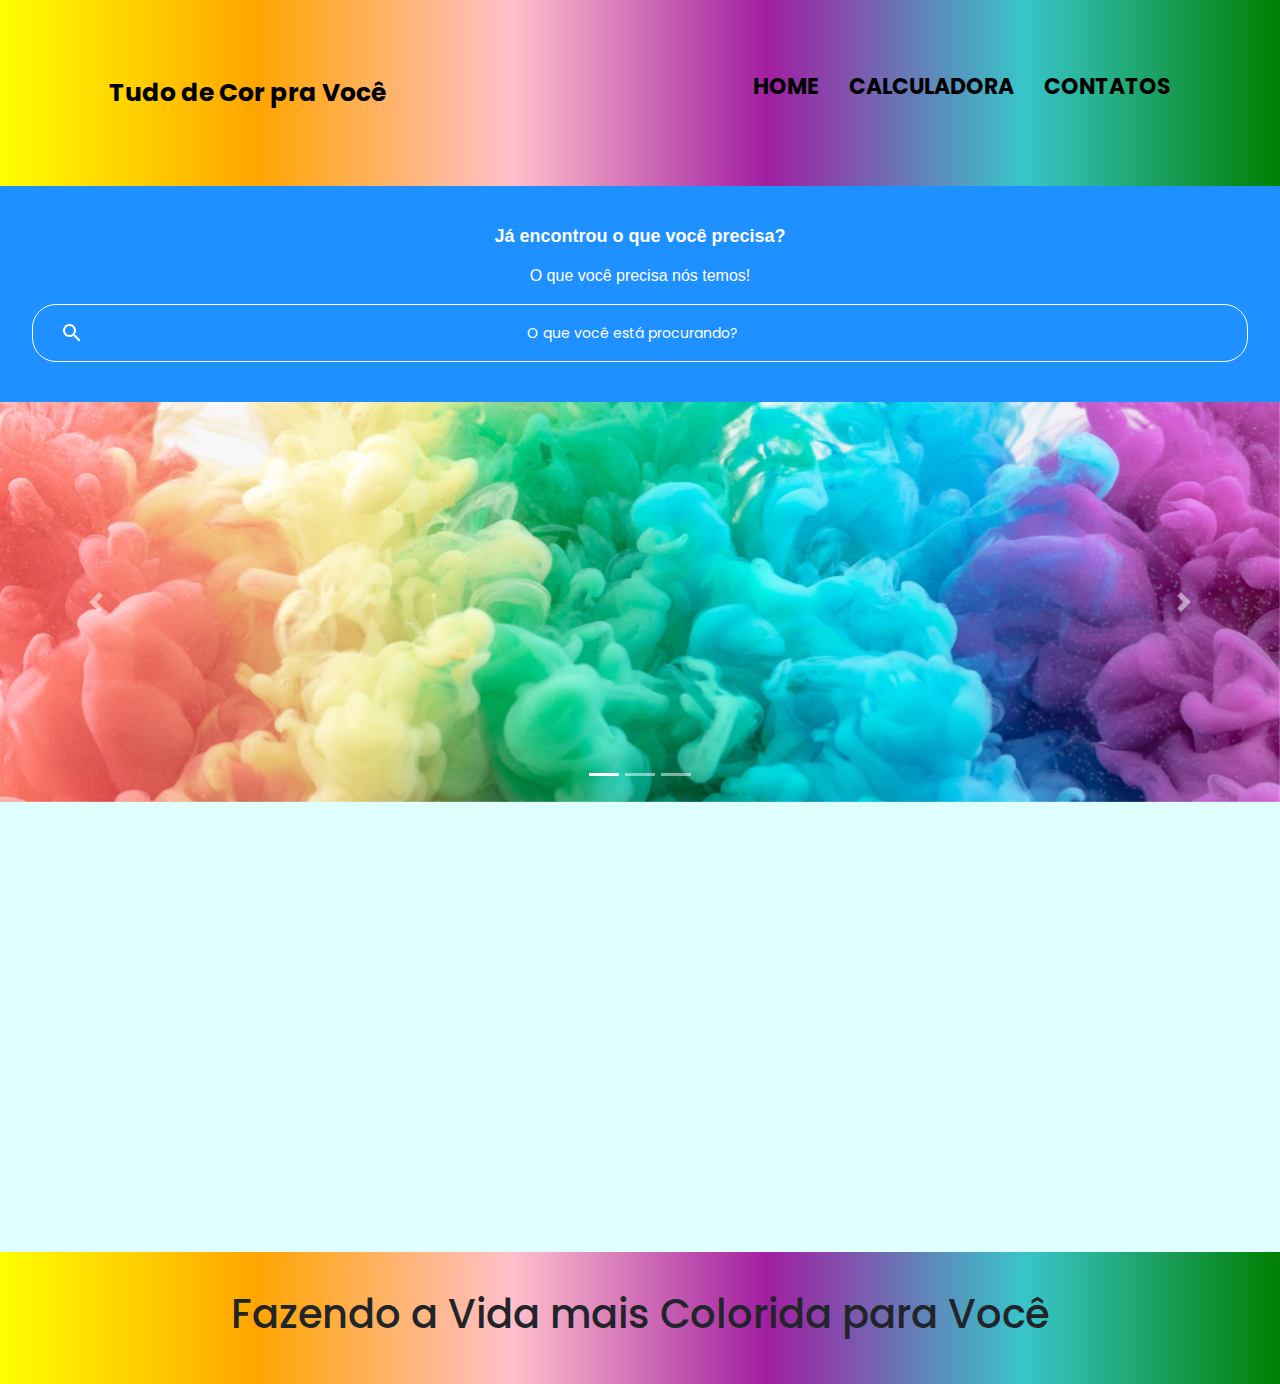
<file: index.html>
<!DOCTYPE html>
<html lang="pt-BR">
<head>
    <meta charset="UTF-8">
    <meta http-equiv="X-UA-Compatible" content="IE=edge">
    <meta name="viewport" content="width=device-width, initial-scale=1.0">
    <title>Tudo de Cor pra Você</title>

    <link rel="stylesheet" href="reset.css">
    <link href="https://fonts.googleapis.com/css2?family=Poppins:wght@300;400;500;700&display=swap" rel="stylesheet">
    <link rel="stylesheet" href="https://cdn.jsdelivr.net/npm/bootstrap@4.6.1/dist/css/bootstrap.min.css">
    <script src="https://cdn.jsdelivr.net/npm/jquery@3.6.0/dist/jquery.slim.min.js"></script>
  <script src="https://cdn.jsdelivr.net/npm/popper.js@1.16.1/dist/umd/popper.min.js"></script>
  <script src="https://cdn.jsdelivr.net/npm/bootstrap@4.6.1/dist/js/bootstrap.bundle.min.js"></script>
    <link rel="stylesheet" href="style.css">
  
</head>
<body>
    <header class="caixa">
        <nav>
            <h1 class="titulo-principal">Tudo de Cor pra Você</h1>
            <ul>
                <li><a href="index.html">HOME</a></li>
                <li><a href="calculadora.html">CALCULADORA</a></li>
                <li><a href="contatos.html">CONTATOS</a></li>
            </ul>
        </nav>
    </header>

        <section class="banner">
            <h2 class="banner__titulo">Já encontrou o que você precisa?</h2>
            <p class="banner__texto">O que você precisa nós temos!</p>
            <input type="search" class="banner__pesquisa" placeholder="O que você está procurando?">
        </section>

        <section>
            <div id="demo" class="carousel slide" data-ride="carousel">
                <ul class="carousel-indicators">
                <li data-target="#demo" data-slide-to="0" class="active"></li>
                <li data-target="#demo" data-slide-to="1"></li>
                <li data-target="#demo" data-slide-to="2"></li>
                </ul>
                <div class="carousel-inner">
                <div class="carousel-item active">
                    <img src="img/cor5.jpg" alt="Los Angeles" width="1100" height="500">
                    <div class="carousel-caption">
                    
                    </div>   
                </div>
                <div class="carousel-item">
                    <img src="img/cor7.jpg" alt="Chicago" width="1100" height="500">
                    <div class="carousel-caption">
                    
                    </div>   
                </div>
                <div class="carousel-item">
                    <img src="img/cor3.jpg" alt="New York" width="1100" height="500">
                    <div class="carousel-caption">
                    
                    </div>   
                </div>
                </div>
                <a class="carousel-control-prev" href="#demo" data-slide="prev">
                <span class="carousel-control-prev-icon"></span>
                </a>
                <a class="carousel-control-next" href="#demo" data-slide="next">
                <span class="carousel-control-next-icon"></span>
                </a>
            </div>
            
        </section>
            <div class="video">
                <iframe width="80%" height="315" src="https://www.youtube.com/embed/4TF7XBxymig" title="YouTube video player" frameborder="0" allow="accelerometer; autoplay; clipboard-write; encrypted-media; gyroscope; picture-in-picture" allowfullscreen></iframe>
            </div>

        <footer>
            <h1>Fazendo a Vida mais Colorida para Você</h1>
        </footer>
</body>
</html>
</file>
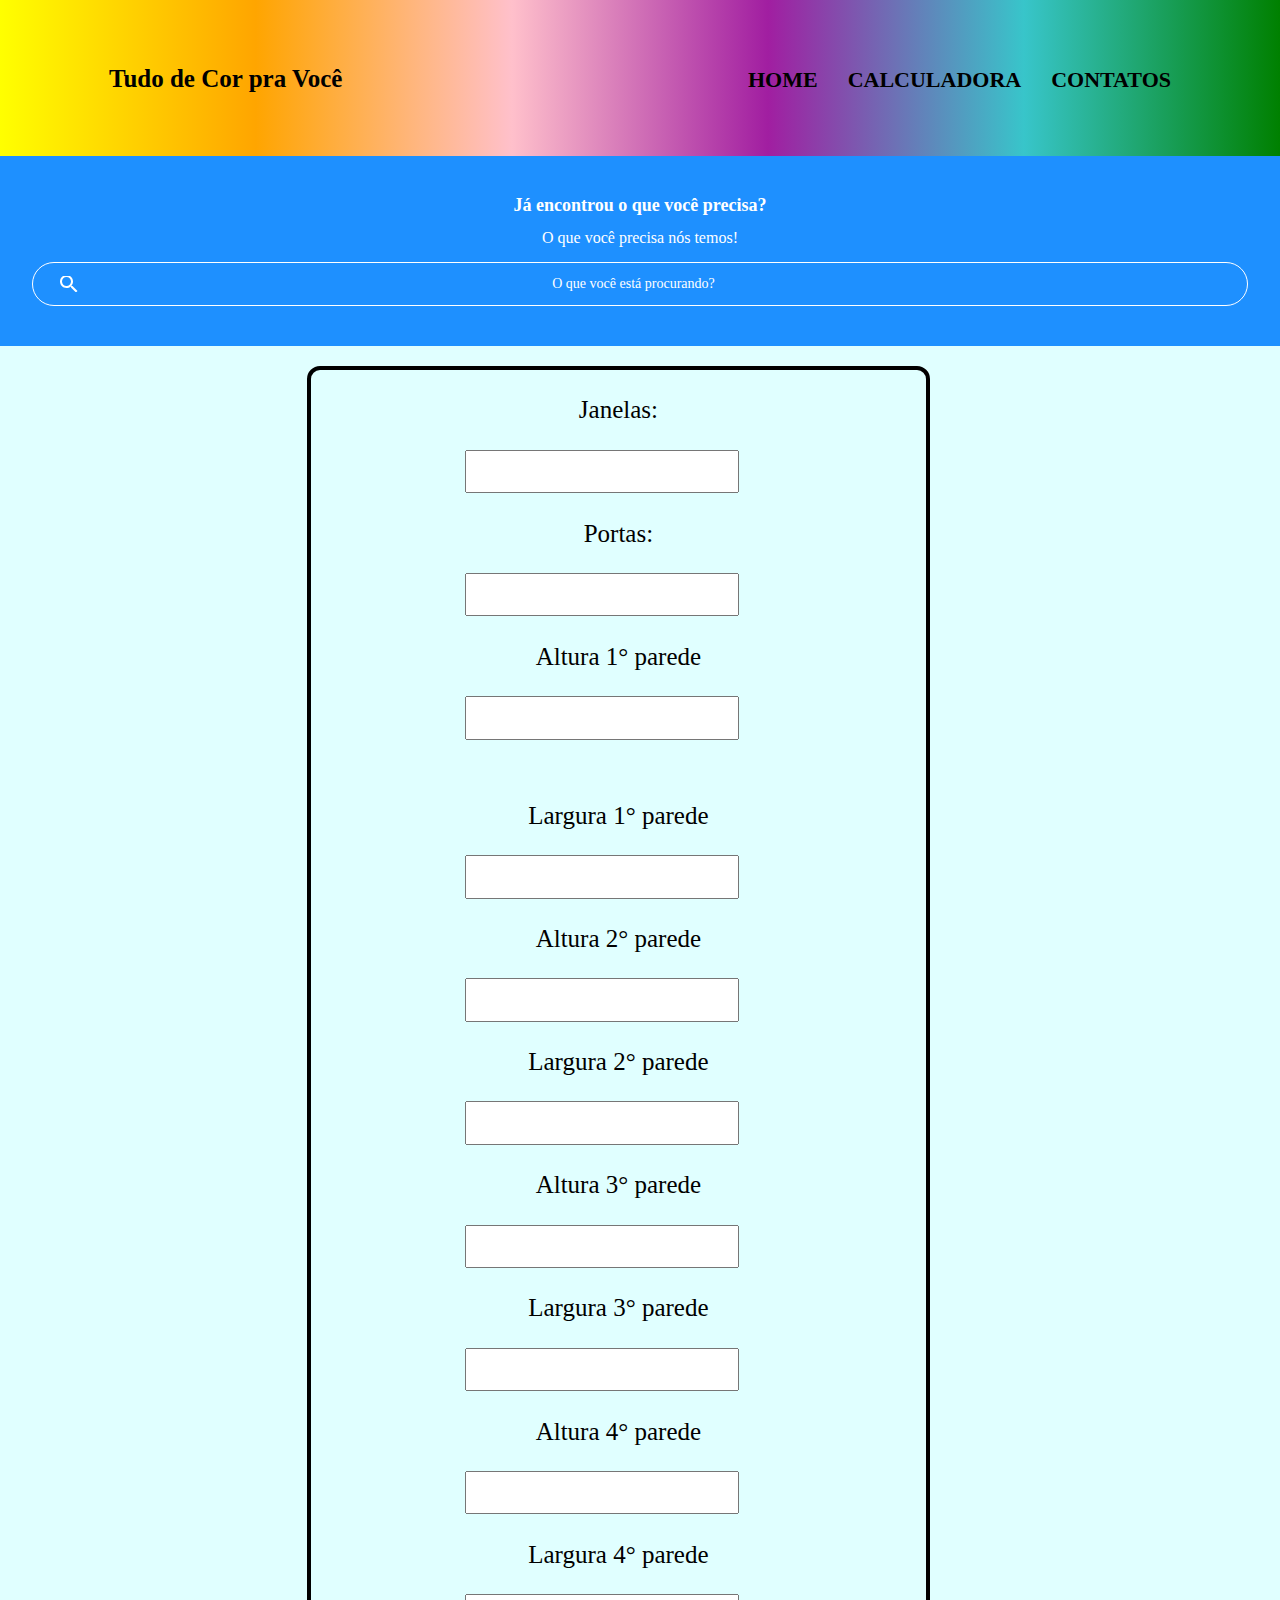
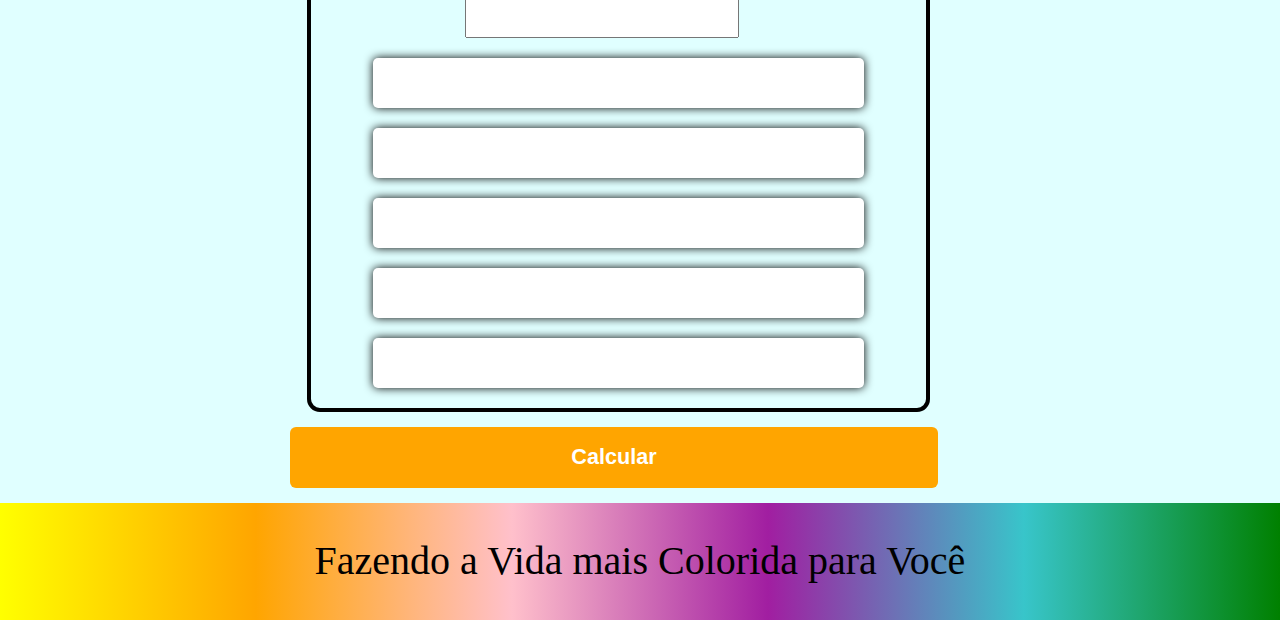
<file: calculadora.html>
<!DOCTYPE html>
<html lang="pt-BR">
<head>
    <meta charset="UTF-8">
    <meta http-equiv="X-UA-Compatible" content="IE=edge">
    <meta name="viewport" content="width=device-width, initial-scale=1.0">
    <title>Tudo de Cor pra Você</title>

    <link rel="stylesheet" href="reset.css">
    <link rel="stylesheet" href="style.css">
  
</head>
<body>
    <header class="caixa">
        <nav>
            <h1 class="titulo-principal">Tudo de Cor pra Você</h1>
            <ul>
                <li><a href="index.html">HOME</a></li>
                <li><a href="calculadora.html">CALCULADORA</a></li>
                <li><a href="contatos.html">CONTATOS</a></li>
            </ul>
        </nav>
    </header>
    <section class="banner">
        <h2 class="banner__titulo">Já encontrou o que você precisa?</h2>
        <p class="banner__texto">O que você precisa nós temos!</p>
        <input type="search" class="banner__pesquisa" placeholder="O que você está procurando?">
    </section>
        
        <section>
            
            <main>
                <form id="form-adiciona">
                    <div class="container">
                        <!--
                        <label for="corDaTinta">Cor da Tinta:</label>
                        <input type="text" name="corDaTinta" id="corDaTinta" class="input">
                         -->   
                        <label for="janela">Janelas:</label>
                        <input type="number" name="janela" id="janela" class="input">
                    
                        <label for="Portas">Portas:</label>
                        <input type="number" name="porta" id="porta" class="input">
                        
                        <label for="alturaPararede1">Altura 1° parede</label>
                        <input type="number" name="alturaParede1" id="altura-parede1" class="input">
                        <span class="mensagem-erro">Este numero não é válido</span>

                        <label for="LarguraPararede1">Largura 1° parede</label>
                        <input type="number" name="larguraParede1" id="largura-parede1" class="input">

                        <label for="alturaPararede2">Altura 2° parede</label>
                        <input type="number" name="alturaParede2" id="altura-parede2" class="input">

                        <label for="LarguraPararede2">Largura 2° parede</label>
                        <input type="number" name="larguraParede2" id="largura-parede2" class="input">

                        <label for="alturaPararede3">Altura 3° parede</label>
                        <input type="number" name="alturaParede3" id="altura-parede3" class="input">

                        <label for="LarguraPararede3">Largura 3° parede</label>
                        <input type="number" name="larguraParede3" id="largura-parede3" class="input">

                        <label for="alturaPararede4">Altura 4° parede</label>
                        <input type="number" name="alturaParede4" id="altura-parede4" class="input">

                        <label for="LarguraPararede2">Largura 4° parede</label>
                        <input type="number" name="larguraParede4" id="largura-parede4" class="input">

                        <div class="result" id="resultado"></div>
                        <div class="result" id="resultado1"></div>
                        <div class="result" id="resultado2"></div>
                        <div class="result" id="resultado3"></div>    
                        <div class="result" id="resultado4"></div>    
                        
                    </div>   
                    
                    <div class="botao">
                        <button onclick="calculaAreaParede()" id="calcular" class="botao-calcular">Calcular</button>
                    </div>
       
                </form>
            </main>
        </section>
     <footer>
        <h1>Fazendo a Vida mais Colorida para Você</h1>
    </footer>
    <script src="./js/calculadora.js"></script>
</body>
</html>
</file>
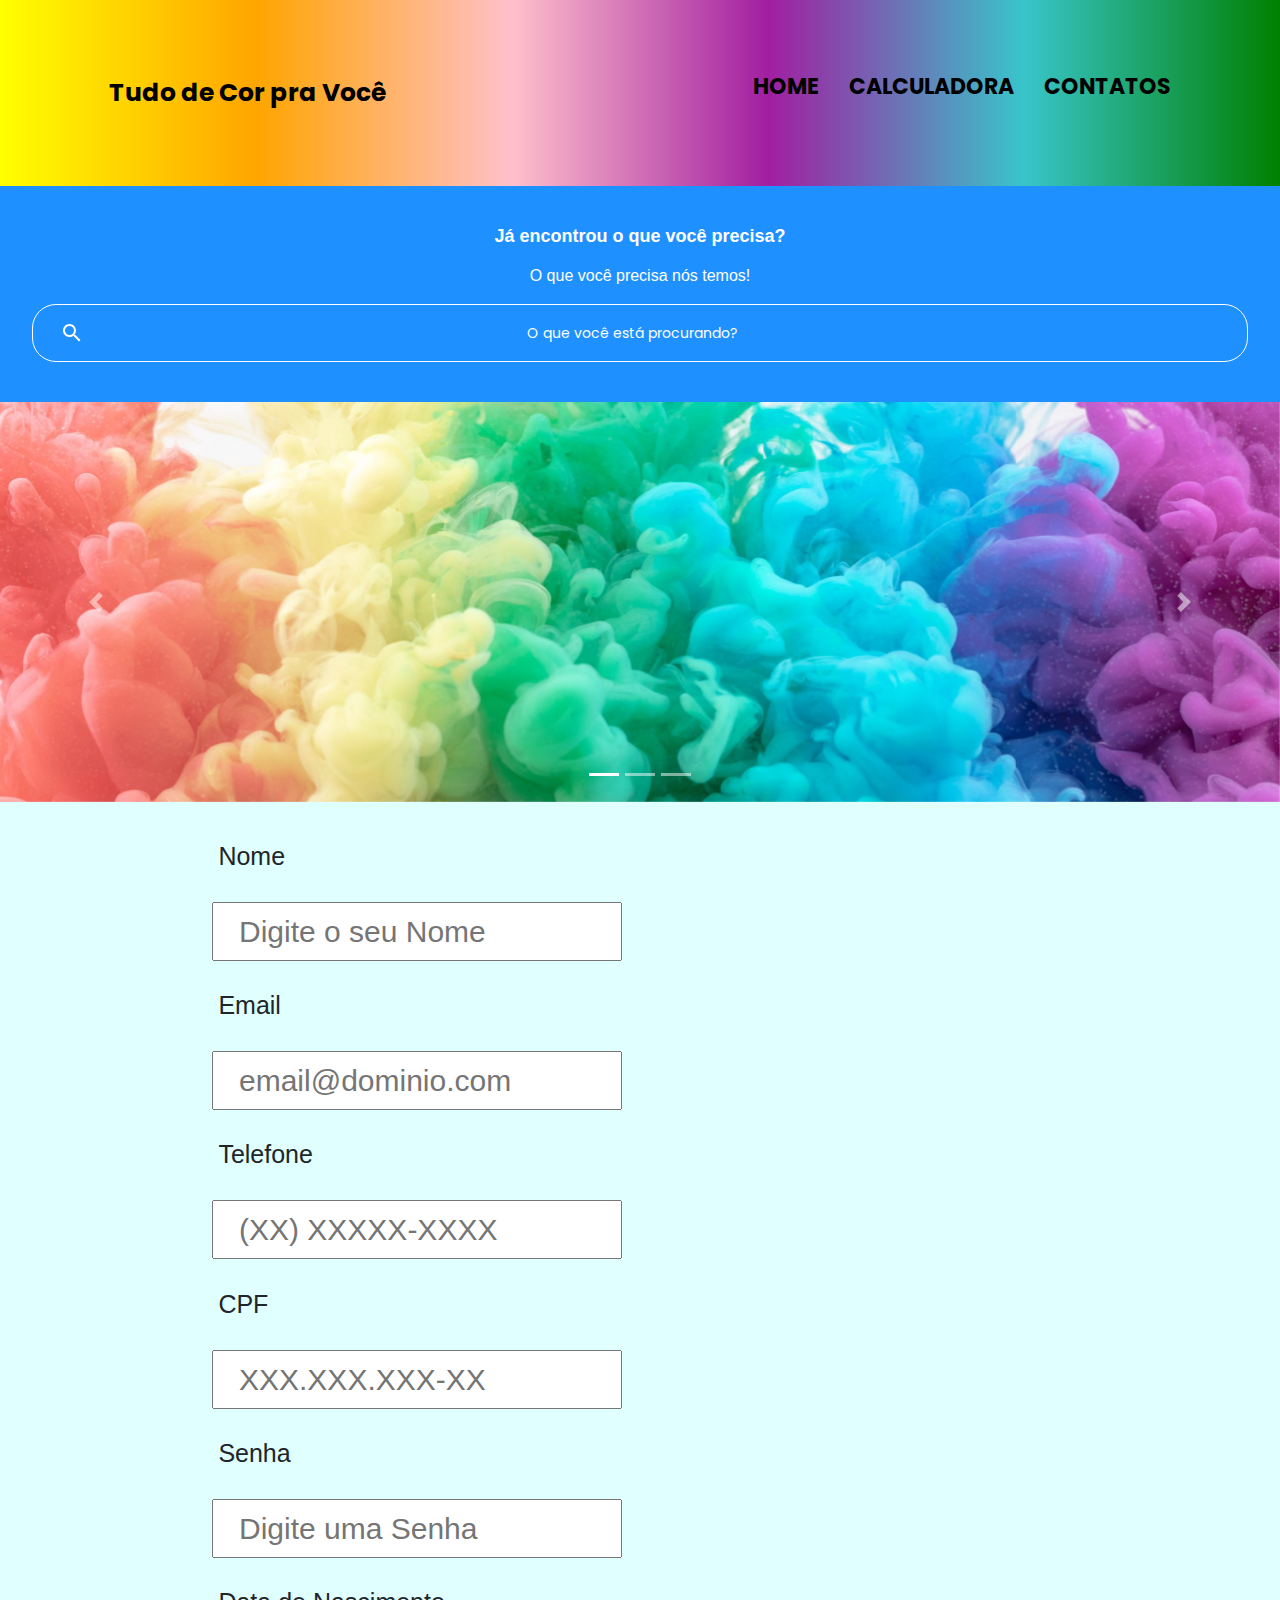
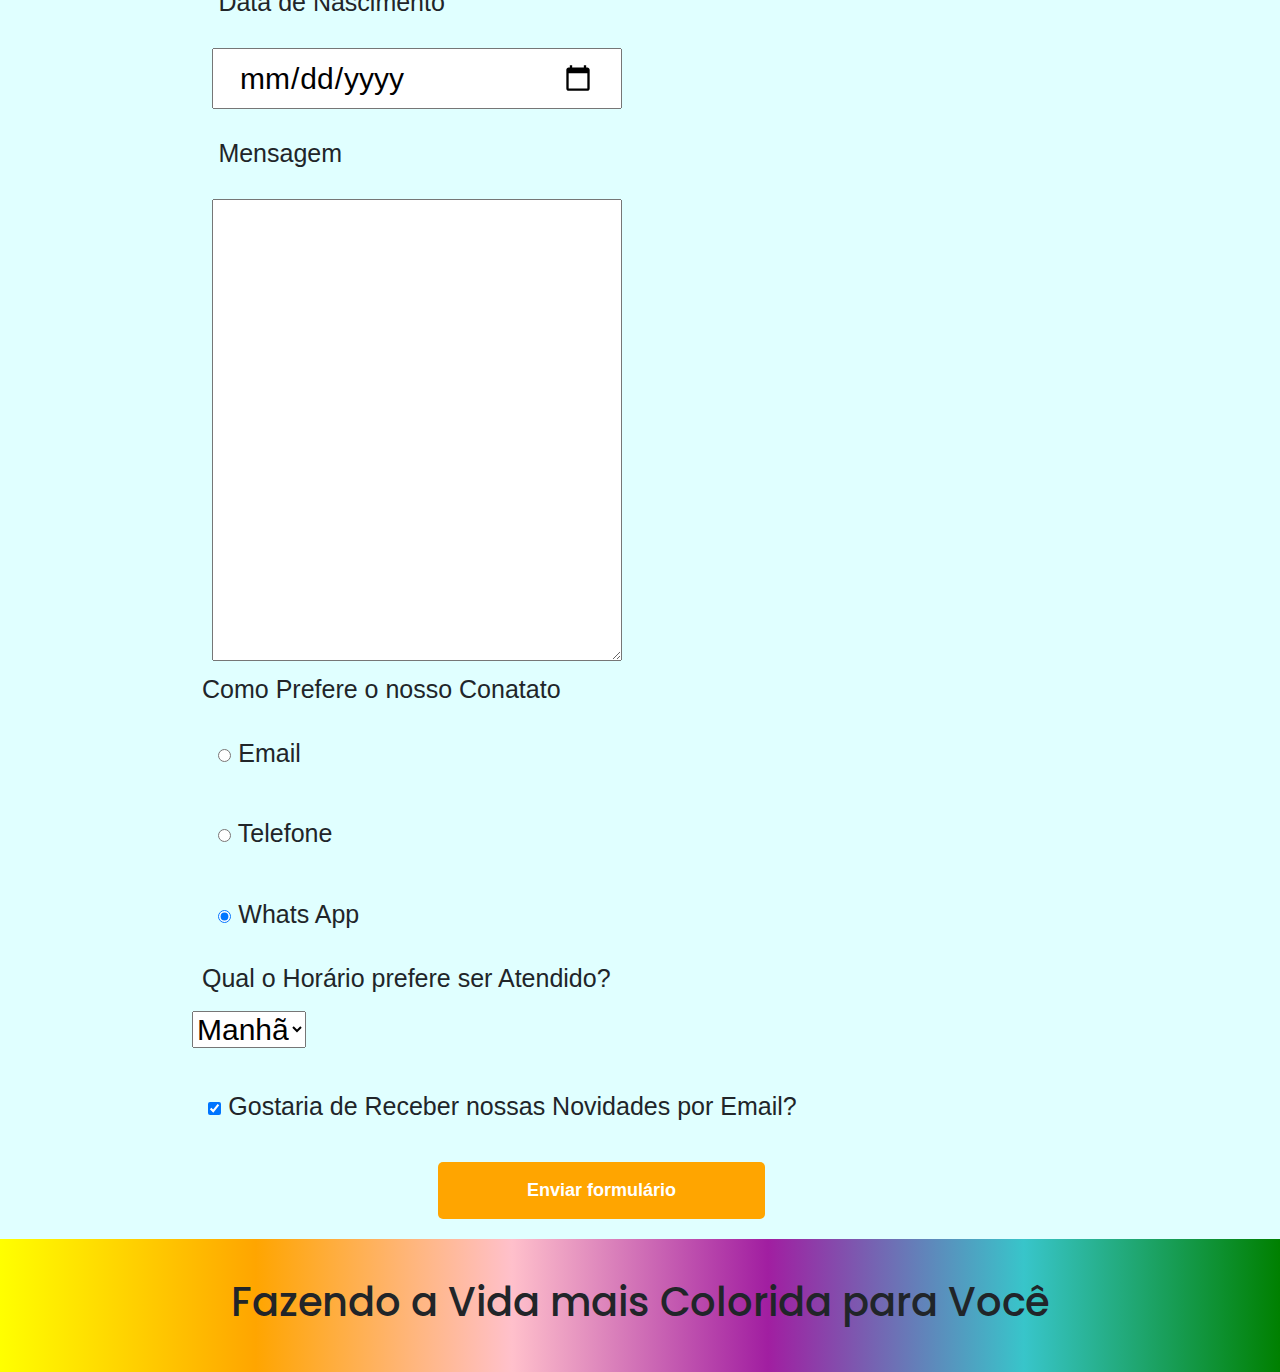
<file: contatos.html>
<!DOCTYPE html>
<html lang="pt-BR">
<head>
    <meta charset="UTF-8">
    <meta http-equiv="X-UA-Compatible" content="IE=edge">
    <meta name="viewport" content="width=device-width, initial-scale=1.0">
    <title>Tudo de Cor pra Você</title>

    <link rel="stylesheet" href="reset.css">
    <link href="https://fonts.googleapis.com/css2?family=Poppins:wght@300;400;500;700&display=swap" rel="stylesheet">
    <link rel="stylesheet" href="https://cdn.jsdelivr.net/npm/bootstrap@4.6.1/dist/css/bootstrap.min.css">
    <script src="https://cdn.jsdelivr.net/npm/jquery@3.6.0/dist/jquery.slim.min.js"></script>
  <script src="https://cdn.jsdelivr.net/npm/popper.js@1.16.1/dist/umd/popper.min.js"></script>
  <script src="https://cdn.jsdelivr.net/npm/bootstrap@4.6.1/dist/js/bootstrap.bundle.min.js"></script>
    <link rel="stylesheet" href="style.css">
  
</head>
<body>
    <header class="caixa">
        <nav>
            <h1 class="titulo-principal">Tudo de Cor pra Você</h1>
            <ul>
                <li><a href="index.html">HOME</a></li>
                <li><a href="calculadora.html">CALCULADORA</a></li>
                <li><a href="contatos.html">CONTATOS</a></li>
            </ul>
        </nav>
    </header>

    <section class="banner">
        <h2 class="banner__titulo">Já encontrou o que você precisa?</h2>
        <p class="banner__texto">O que você precisa nós temos!</p>
        <input type="search" class="banner__pesquisa" placeholder="O que você está procurando?">
    </section>
  
        <section>
            
            <div id="demo" class="carousel slide" data-ride="carousel">
                <ul class="carousel-indicators">
                <li data-target="#demo" data-slide-to="0" class="active"></li>
                <li data-target="#demo" data-slide-to="1"></li>
                <li data-target="#demo" data-slide-to="2"></li>
                </ul>
                <div class="carousel-inner">
                <div class="carousel-item active">
                    <img src="img/cor5.jpg" alt="Los Angeles" width="1100" height="500">
                    <div class="carousel-caption">
                    </div>   
                </div>
                <div class="carousel-item">
                    <img src="img/cor7.jpg" alt="Chicago" width="1100" height="500">
                    <div class="carousel-caption">
                    </div>   
                </div>
                <div class="carousel-item">
                    <img src="img/cor3.jpg" alt="New York" width="1100" height="500">
                    <div class="carousel-caption">
                    </div>   
                </div>
                </div>
                <a class="carousel-control-prev" href="#demo" data-slide="prev">
                <span class="carousel-control-prev-icon"></span>
                </a>
                <a class="carousel-control-next" href="#demo" data-slide="next">
                <span class="carousel-control-next-icon"></span>
                </a>
            </div>

            <main>
                
                <div class="contatos">
                <form>
                    <label for="nome">Nome</label>
                    <input type="text" id="nome" class="input-padrao" placeholder="Digite o seu Nome"
                    pattern="^[A-Za-záàâãéèêíïóôõöúçñÁÀÂÃÉÈÍÏÓÔÕÖÚÇÑ-']+$" required>
                    
        
                    <label for="email"> Email</label>
                    <input type="email" id="email" onkeyup="mini()" class="input-padrao" placeholder="email@dominio.com"
                    pattern="^[a-zA-Z0-9.! #$%&'*+/=? ^_`{|}~-]+@[a-zA-Z0-9-]+(?:\. [a-zA-Z0-9-]+)*$" required>
        
                    <label for="telefone"> Telefone</label>
                    <input type="tel" id="telefone" class="input-padrao" placeholder="(XX) XXXXX-XXXX" required>

                    <label for="cpf"> CPF</label>
                    <input type="text" id="cpf" class="input-padrao" placeholder="XXX.XXX.XXX-XX" 
                    pattern="^([0-9]{2}[\.]?[0-9]{3}[\.]?[0-9]{3}[\/]?[0-9]{4}[-]?[0-9]{2})|([0-9]{3}[\.]?[0-9]{3}[\.]?[0-9]{3}[-]?[0-9]{2})$" required>

                    <label for="senha"> Senha</label>
                    <input type="password" id="senha" class="input-padrao" placeholder="Digite uma Senha" 
                    pattern="^(?=.*[a-z])(?=.*[A-Z])(?=.*[0-9])(?!.*[ !@#$%^&*_=+-]).{6,12}$"
                    title="A Senha deve conter entre 6 a 12 caracteres, deve conter pelo menos uma letra maiúscula,
                        um número e não pondendo conter caracteres especiais" required>

                    <label for="nascimento"> Data de Nascimento</label>
                    <input type="date" id="senha" class="input-padrao" placeholder="Digite uma Senha" 
                    pattern="^[0-9]{2}\/[0-9]{2}\/[0-9]{4}$"
                    title="A Data deve conter 2 numeros para o dia, 2 numeros para o mês e 4 digito para o ano" required>
                    
                    <label for="mansagem"> Mensagem </label>
                    <textarea id="mensagem" cols="65" rows="10" class="input-padrao"></textarea>
        
                    <fieldset>
                        <legend> Como Prefere o nosso Conatato </legend>
                        <label for="radio-email"> <input type="radio" name="contato" 
                               value="email" id="radio-email"> Email</label>
                        
                        <label for="radio-telefone"><input type="radio" name="contato" 
                            value="telefone" id="radio-telefone"> Telefone </label>
                        
                        <label for="radio-whatsapp"><input type="radio" name="contato" 
                               value="whatsapp" id="radio-whatsapp" checked> Whats App</label>     
                        </fieldset>   
                    
                    <fieldset>
                        <legend>Qual o Horário prefere ser Atendido?</legend>
                        <select name="" id="">
                            <option value="">Manhã</option>
                            <option value="">Tarde</option>
                            <option value="">Noite</option>
                        </select>
                    </fieldset>
        
                    <label class="checkbox"><input type="checkbox" checked> Gostaria de Receber nossas Novidades por Email? </label>
        
                    <input type="submit" value="Enviar formulário" class="enviar">
                </form>
            </div>
    
        <footer>
            <h1>Fazendo a Vida mais Colorida para Você</h1>
        </footer>
    <script src="./js/validaCadastro.js"></script>
    <script src="./js/calculadora.js"></script>
</body>
</html>
</file>
<file: style.css>
@import url("styles/calculadora.css");
@import url("styles/banner.css");
@import url("styles/contatos.css");

:root {
    --fonte-principal: "Poppins";
    --azul: #002F52;
}

body {
    background: #E0FFFF;
}

.caixa {
    background: linear-gradient(to right,yellow,orange,pink,rgb(161, 30, 161),rgb(56, 197, 202),green);
    padding: 5%;
}

.titulo-principal {
    color: #000000;
    font-weight: bold;
    font-size: 25px;
    font-family: var(--fonte-principal);
    margin: auto 15px;
}

ul {
    list-style: none;
    display: flex;
}

li {
    margin: auto 15px;
    font-size: 28px;
}

nav {
    display: flex;
    justify-content: space-between;
    margin: auto 30px;
    text-decoration: none;
}

nav a {
    text-decoration: none;
    color: #000000;
    font-weight: bold;
    font-size: 22px;
    font-family: var(--fonte-principal);
}

.carousel-inner img {
    width: 100%;
    height: 100%;
  }

  .carousel-item img {
    object-fit: cover;
    height: 400px;
  }

  .video {
    text-align: center;
    padding: 5% 0 5% 0 ;
  }

footer {
    background: linear-gradient(to right,yellow,orange,pink,rgb(161, 30, 161),rgb(56, 197, 202),green);
    text-align: center;
    padding: 3%;
    font-size: 40px;
    font-family: var(--fonte-principal);
}
</file>
